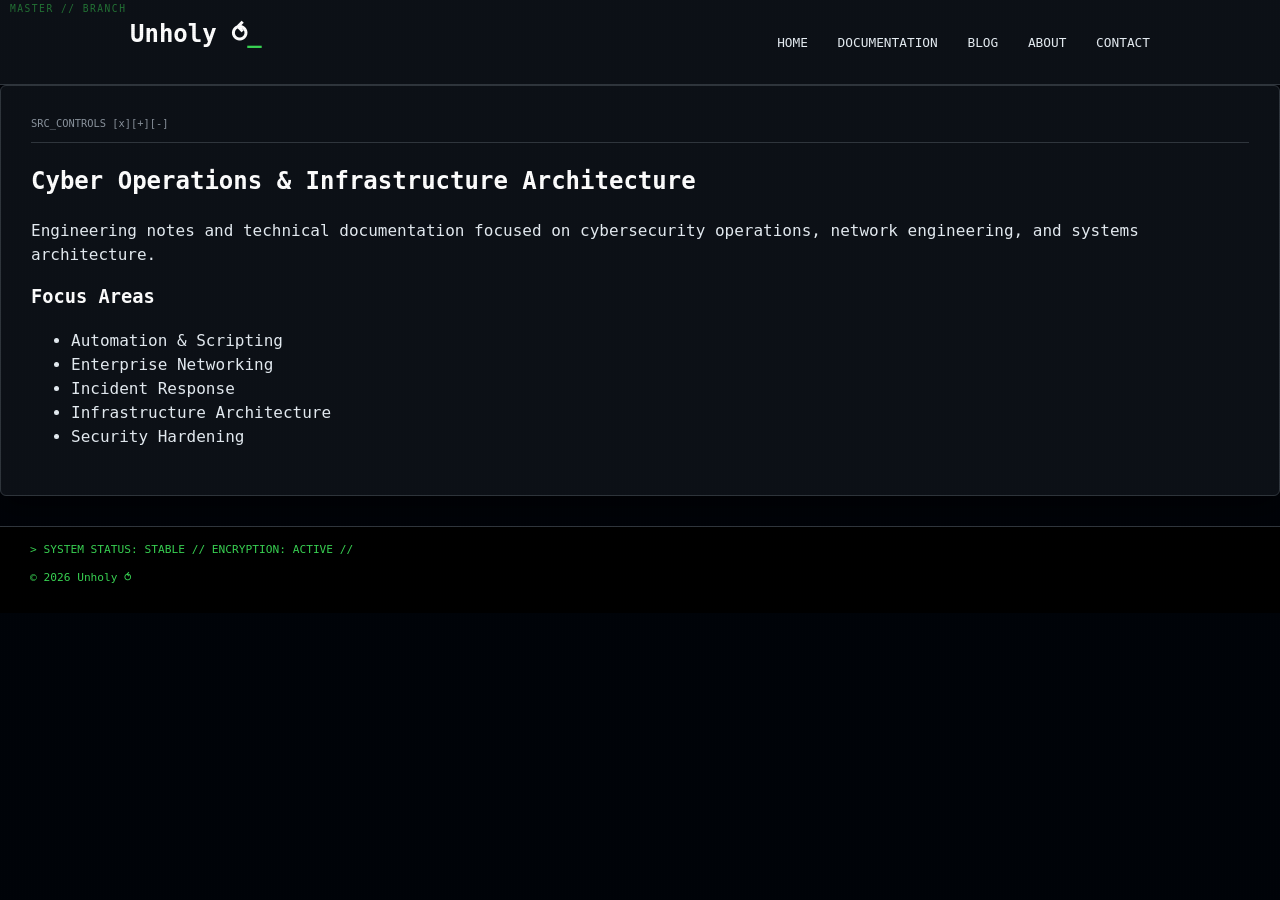
<file: index.html>
<!DOCTYPE html>
<html lang="en">
<head>
    <meta charset="UTF-8">
    <title>Your Name | Security & Systems Engineering</title>
    <link rel="stylesheet" href="css/style.css">
</head>
<body>

<header>
	<div class="header-inner">
    	<h1>Unholy ⥀</h1>
    	<nav>
        	<a href="index.html">Home</a>
        	<a href="docs/index.html">Documentation</a>
        	<a href="blog/index.html">Blog</a>
        	<a href="about.html">About</a>
			<a href="contact/index.html">Contact</a>
    	</nav>
	</div>
</header>

<section>
    <h2>Cyber Operations & Infrastructure Architecture</h2>
    <p>
		Engineering notes and technical documentation focused on
		cybersecurity operations, network engineering, and systems architecture.
    </p>

    <h3>Focus Areas</h3>
    <ul>
	    <li>Automation & Scripting</li>
		<li>Enterprise Networking</li>
        <li>Incident Response</li>
        <li>Infrastructure Architecture</li>
        <li>Security Hardening</li>
    </ul>
</section>

<footer>
    <p>© 2026 Unholy ⥀</p>
</footer>
<script src="../js/search.js"></script>
</body>
</html>
</file>
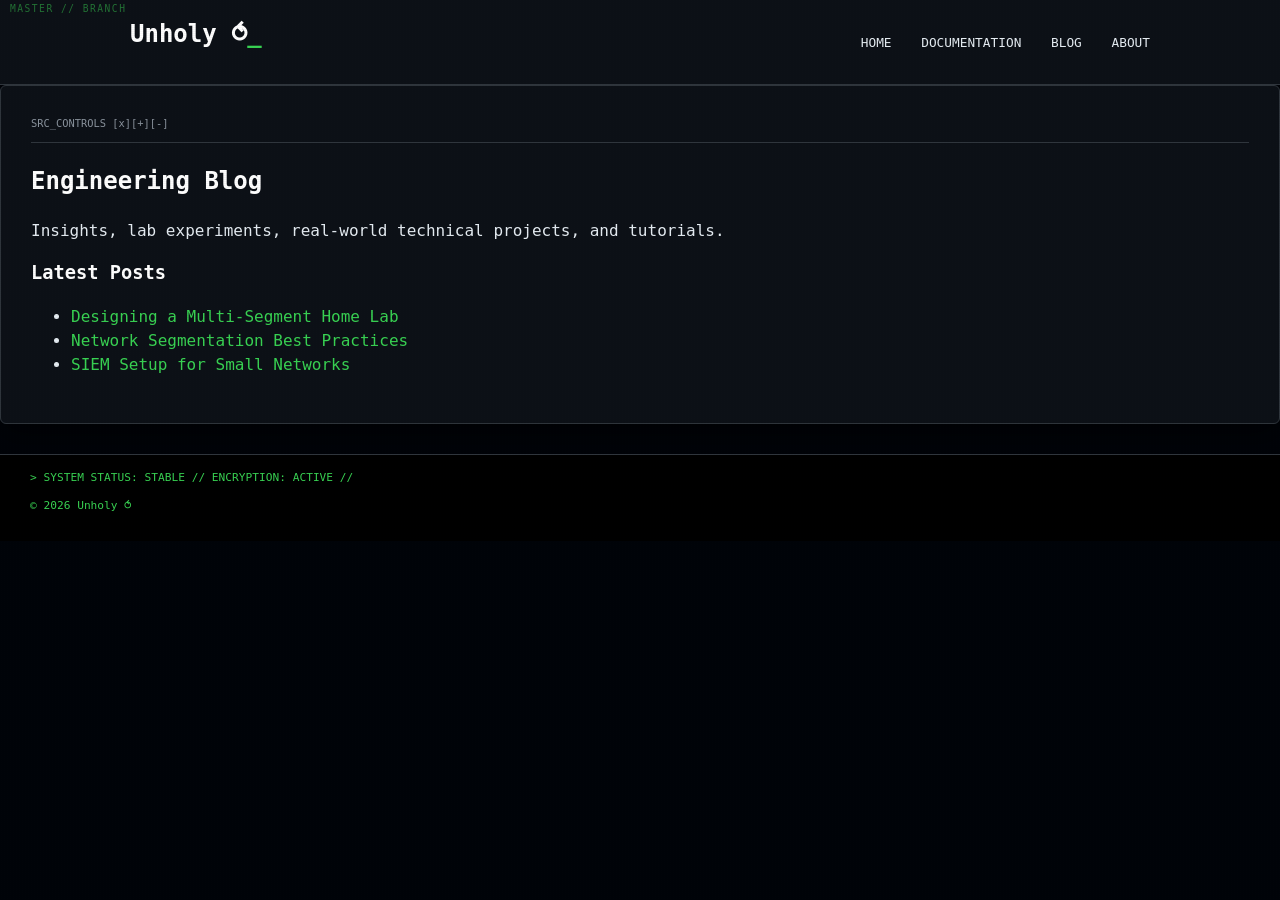
<file: blog/index.html>
<!DOCTYPE html>
<html lang="en">
<head>
    <meta charset="UTF-8">
    <title>Blog | Your Name</title>
    <link rel="stylesheet" href="../css/style.css">
</head>
<body>

<header>
    <div class="header-inner">
    	<h1>Unholy ⥀</h1>
    	<nav>
        	<a href="../index.html">Home</a>
        	<a href="../docs/index.html">Documentation</a>
        	<a href="../blog/index.html">Blog</a>
        	<a href="../about.html">About</a>
    	</nav>
	</div>	
</header>

<section>
    <h2>Engineering Blog</h2>
    <p>
		Insights, lab experiments, real-world technical projects, and tutorials.
    </p>

    <h3>Latest Posts</h3>
    <ul>
        <li><a href="home-lab.html">Designing a Multi-Segment Home Lab</a></li>
        <li><a href="network-segmentation.html">Network Segmentation Best Practices</a></li>
        <li><a href="siem-setup.html">SIEM Setup for Small Networks</a></li>
    </ul>
</section>

<footer>
    <p>© 2026 Unholy ⥀</p>
</footer>
</body>
</html>
</file>
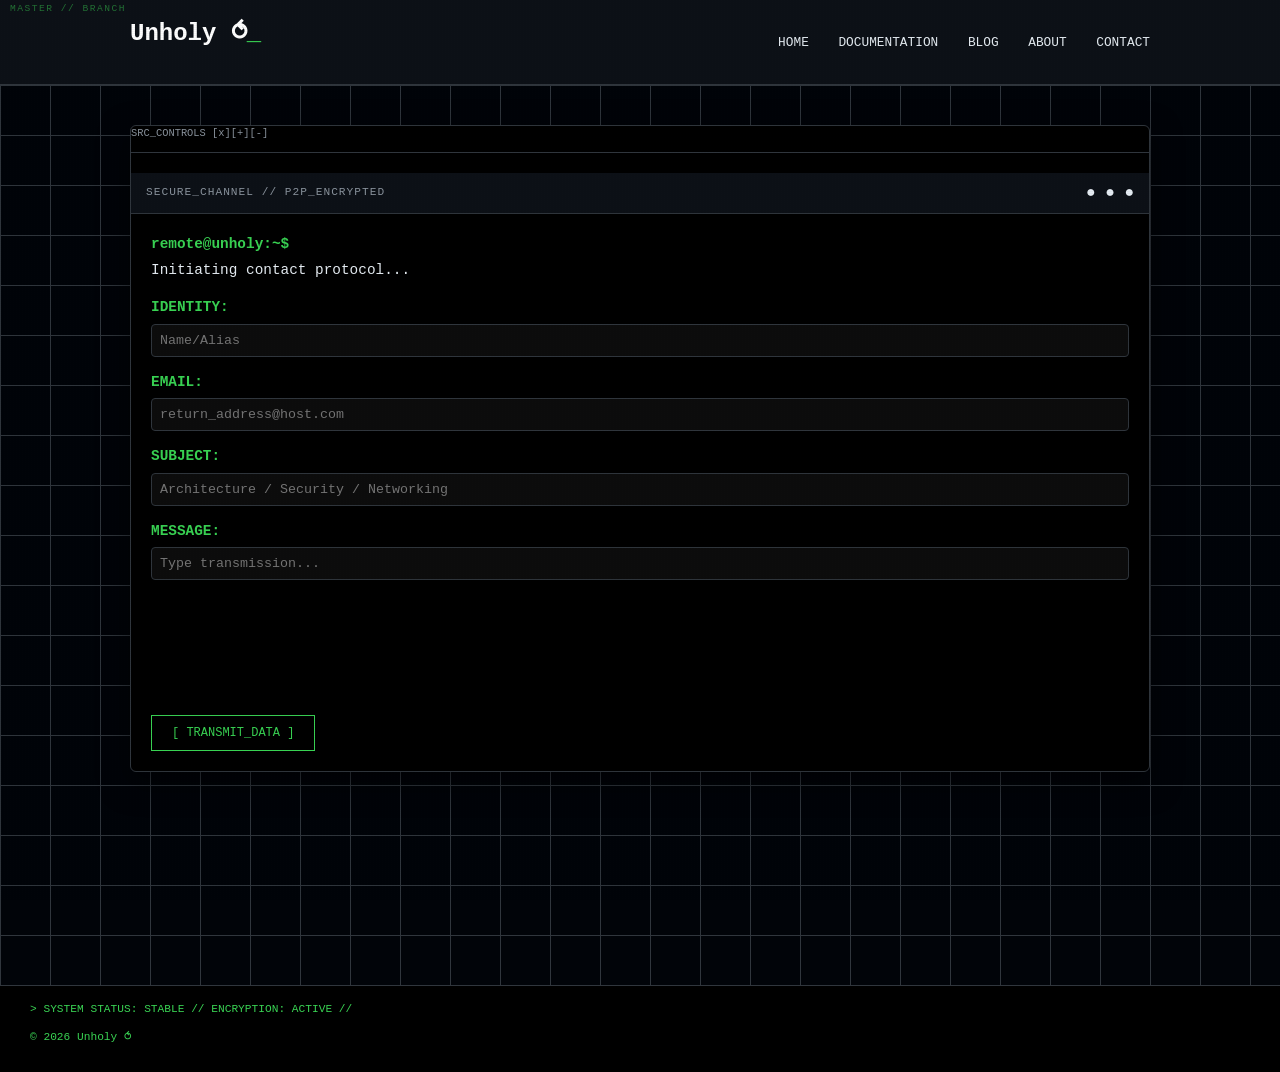
<file: contact/index.html>
<!DOCTYPE html>
<html lang="en">
<head>
    <meta charset="UTF-8">
    <title>Contact | Unholy ⥀</title>
    <link rel="stylesheet" href="../css/style.css">
</head>
<body>

<header>
    <div class="header-inner">
        <h1>Unholy ⥀</h1>
        <nav>
            <a href="../index.html">Home</a>
            <a href="../docs/index.html">Documentation</a>
            <a href="../blog/index.html">Blog</a>
            <a href="../about.html">About</a>
            <a href="contact.html">Contact</a>
        </nav>
    </div>
</header>

<div class="container">
    <main class="content">
        <div class="content-inner">
            <section class="terminal-contact">
                <div class="terminal-header">
                    <span class="terminal-title">Secure_Channel // P2P_ENCRYPTED</span>
                    <div class="terminal-dots">● ● ●</div>
                </div>
                
                <div class="terminal-body">
                    <div class="msg-line">
                        <span class="msg-prompt">remote@unholy:~$</span>
                        <span class="text-muted">Initiating contact protocol...</span>
                    </div>
                    
                    <form id="contact-form">
                        <div class="msg-line">
                            <span class="msg-prompt">IDENTITY:</span>
                            <input type="text" name="name" class="msg-input" placeholder="Name/Alias" required>
                        </div>

                        <div class="msg-line">
                            <span class="msg-prompt">EMAIL:</span>
                            <input type="email" name="email" class="msg-input" placeholder="return_address@host.com" required>
                        </div>

                        <div class="msg-line">
                            <span class="msg-prompt">SUBJECT:</span>
                            <input type="text" name="subject" class="msg-input" placeholder="Architecture / Security / Networking">
                        </div>
                        <div class="msg-line">
                            <span class="msg-prompt">MESSAGE:</span>
                            <input type="text" name="message" class="msg-input" placeholder="Type transmission..." required>
                        </div>
                        
                        <input type="text" name="_gotcha" style="display:none">
                        
                        <div id="terminal-logs" style="font-size: 0.75rem; margin-top: 15px; min-height: 100px; font-family: var(--font-mono); line-height: 1.4;"></div>

                        <div style="margin-top: 20px;">
                            <button type="submit" class="btn-send" id="submit-btn">[ TRANSMIT_DATA ]</button>
                        </div>
                    </form>
                </div>
            </section>
        </div> 
    </main>
</div>

<footer>
    <p>© 2026 Unholy ⥀</p>
</footer>

<div id="thanksModal" class="modal-overlay">
    <div class="modal-content section"> 
        <div class="terminal-header">
            <span class="terminal-title">System_Message // SUCCESS</span>
            <button onclick="closeModal()" class="modal-close-btn">×</button>
        </div>
        <div class="terminal-body">
            <p class="accent">> TRANSMISSION_COMPLETE...</p>
            <p>Data packets successfully relayed to master branch.</p>
            <p class="text-muted">I will review the logs and get back to you shortly.</p>
            <div style="margin-top: 20px;">
                <button onclick="closeModal()" class="btn-send">[ ACKNOWLEDGE ]</button>
            </div>
        </div>
    </div>
</div>

<script src="../js/search.js"></script>

<script>
    const contactForm = document.getElementById('contact-form');
    const modal = document.getElementById('thanksModal');
    const logContainer = document.getElementById('terminal-logs');

    if (contactForm) {
        contactForm.addEventListener('submit', function(e) {
            e.preventDefault();
            e.stopPropagation();
            
            const btn = document.getElementById('submit-btn');
            const originalText = btn.innerText;
            
            // 1. LOCK UI
            btn.disabled = true;
            btn.innerText = "[ PROCESSING... ]";
            logContainer.innerHTML = ""; 

            // 2. RUN SEQUENCE
            const logs = [
                "> INITIALIZING_SECURE_UPLINK...",
                "> SCRUBBING_SENDER_METADATA...",
                "> ENCRYPTING_PACKETS_AES256...",
                "> BYPASSING_PROXY_FILTERS...",
                "> HANDSHAKE_CONFIRMED. SENDING..."
            ];

            let i = 0;
            const logInterval = setInterval(() => {
                if (i < logs.length) {
                    const line = document.createElement('div');
                    line.innerText = logs[i];
                    line.style.color = "var(--accent)"; 
                    logContainer.appendChild(line);
                    i++;
                } else {
                    clearInterval(logInterval);
                    performTransmission();
                }
            }, 350);

            function performTransmission() {
                const formData = new FormData(contactForm);
                const data = Object.fromEntries(formData.entries());

                fetch('https://formspree.io/f/mjgepkeo', {
                    method: 'POST',
                    body: JSON.stringify(data),
                    headers: { 
                        'Accept': 'application/json',
                        'Content-Type': 'application/json'
                    }
                }).then(response => {
                    if (response.ok) {
                        // SUCCESS
                        modal.style.display = 'flex'; 
                        modal.querySelector('.modal-content').classList.add('modal-glitch-effect');
                        contactForm.reset(); 
                        logContainer.innerHTML = "<div style='color:var(--accent)'>[ TRANSMISSION_SUCCESSFUL ]</div>";
                    } else {
                        // API ERROR
                        response.json().then(errorData => {
                            logContainer.innerHTML = "<div style='color:var(--accent-glitch)'>[ TRANSMISSION_REJECTED ]</div>";
                            alert('SYSTEM_ERROR: ' + (errorData.error || 'Check Verification Status.'));
                        });
                    }
                    btn.innerText = originalText;
                    btn.disabled = false;
                }).catch(error => {
                    // NETWORK ERROR
                    logContainer.innerHTML = "<div style='color:var(--accent-glitch)'>[ UPLINK_LOST ]</div>";
                    alert('NETWORK_ERROR: Connection to terminal hub lost.');
                    btn.innerText = originalText;
                    btn.disabled = false;
                });
            }
        });
    }

    function closeModal() {
        modal.style.display = 'none';
        modal.querySelector('.modal-content').classList.remove('modal-glitch-effect');
        // Clear logs after closing so it's clean for next time
        logContainer.innerHTML = "";
    }

    window.onclick = function(event) {
        if (event.target == modal) {
            closeModal();
        }
    }
</script>

</body>
</html>
</file>
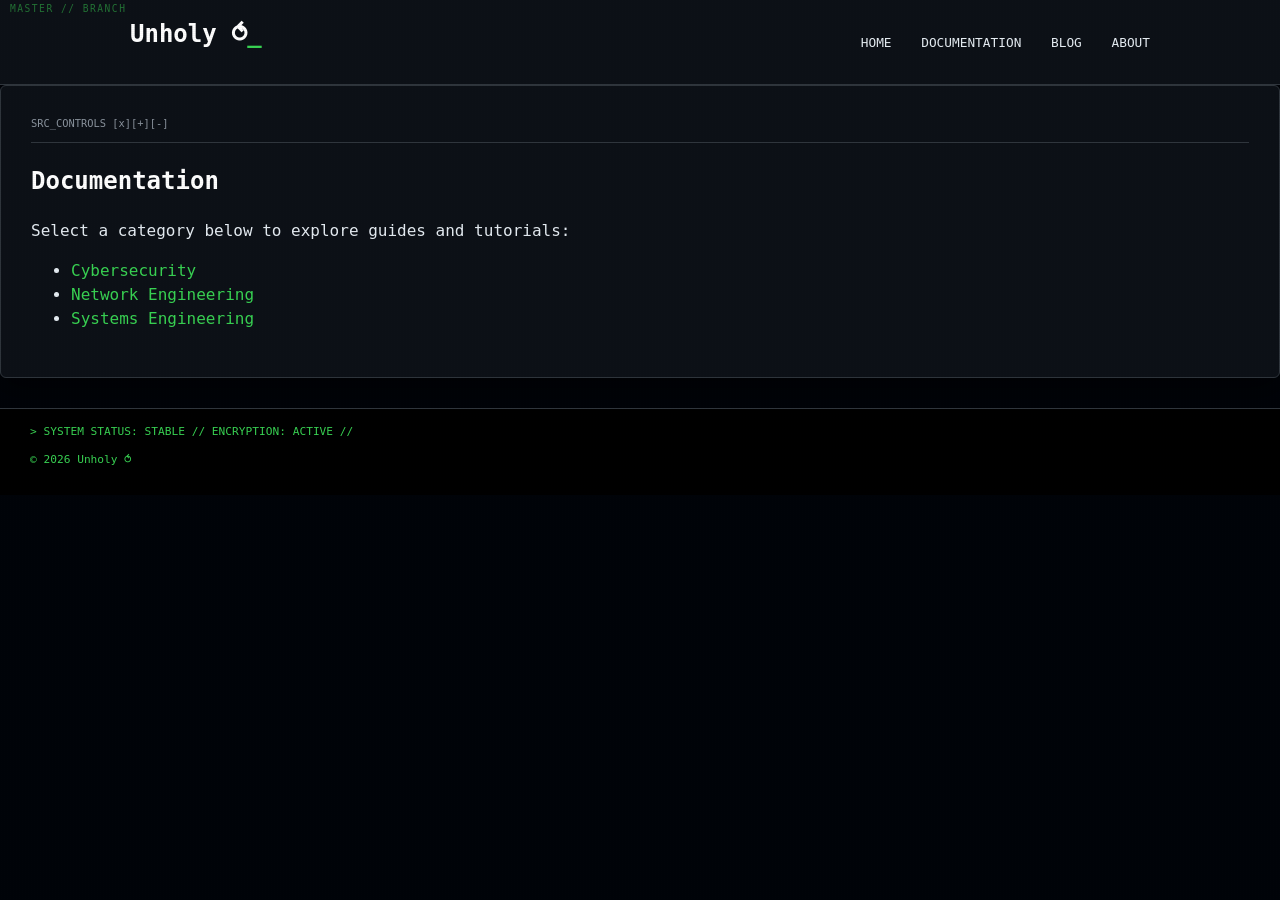
<file: docs/index.html>
<!DOCTYPE html>
<html lang="en">
<head>
    <meta charset="UTF-8">
    <title>Documentation | Your Name</title>
    <link rel="stylesheet" href="../css/style.css">
</head>
<body>

<header>
    <div class="header-inner">
        <h1>Unholy ⥀</h1>
        <nav>
            <a href="../index.html">Home</a>
            <a href="../docs/index.html">Documentation</a>
            <a href="../blog/index.html">Blog</a>
            <a href="../about.html">About</a>
        </nav>
    </div>
</header>

<section>
    <h2>Documentation</h2>
    <p>Select a category below to explore guides and tutorials:</p>

    <ul>
        <li><a href="security/index.html">Cybersecurity</a></li>
        <li><a href="networking/index.html">Network Engineering</a></li>
        <li><a href="systems/index.html">Systems Engineering</a></li>
    </ul>
</section>

<footer>
    <p>© 2026 Unholy ⥀</p>
</footer>
</body>
</html>
</file>
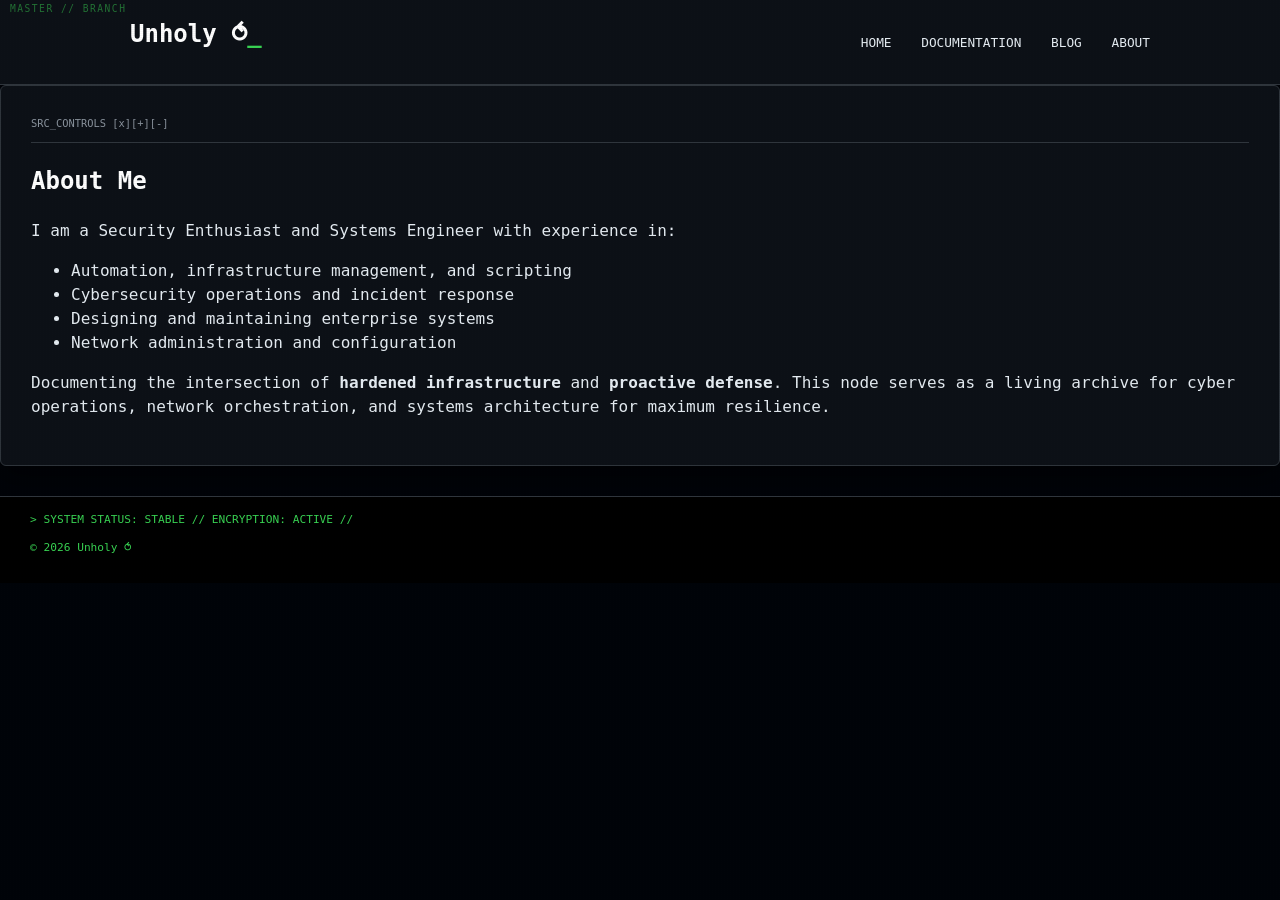
<file: about.html>
<!DOCTYPE html>
<html lang="en">
<head>
    <meta charset="UTF-8">
    <title>About | Your Name</title>
    <link rel="stylesheet" href="css/style.css">
</head>
<body>

<header>
    <div class="header-inner">
    	<h1>Unholy ⥀</h1>
    	<nav>
     		<a href="index.html">Home</a>
     		<a href="docs/index.html">Documentation</a>
     		<a href="blog/index.html">Blog</a>
        	<a href="about.html">About</a>
    	</nav>
	</div>
</header>

<section>
    <h2>About Me</h2>
    <p>
		I am a Security Enthusiast and Systems Engineer with experience in:
    </p>
    <ul>
        <li>Automation, infrastructure management, and scripting</li>
		<li>Cybersecurity operations and incident response</li>
		<li>Designing and maintaining enterprise systems</li>
		<li>Network administration and configuration</li>
    </ul>
    <p>
 		Documenting the intersection of <strong>hardened infrastructure</strong> and <strong>proactive defense</strong>. This node serves as a living archive for cyber operations, network orchestration, and systems architecture for maximum resilience.
    </p>
</section>

<footer>
    <p>© 2026 Unholy ⥀</p>
</footer>
</body>
</html>
</file>
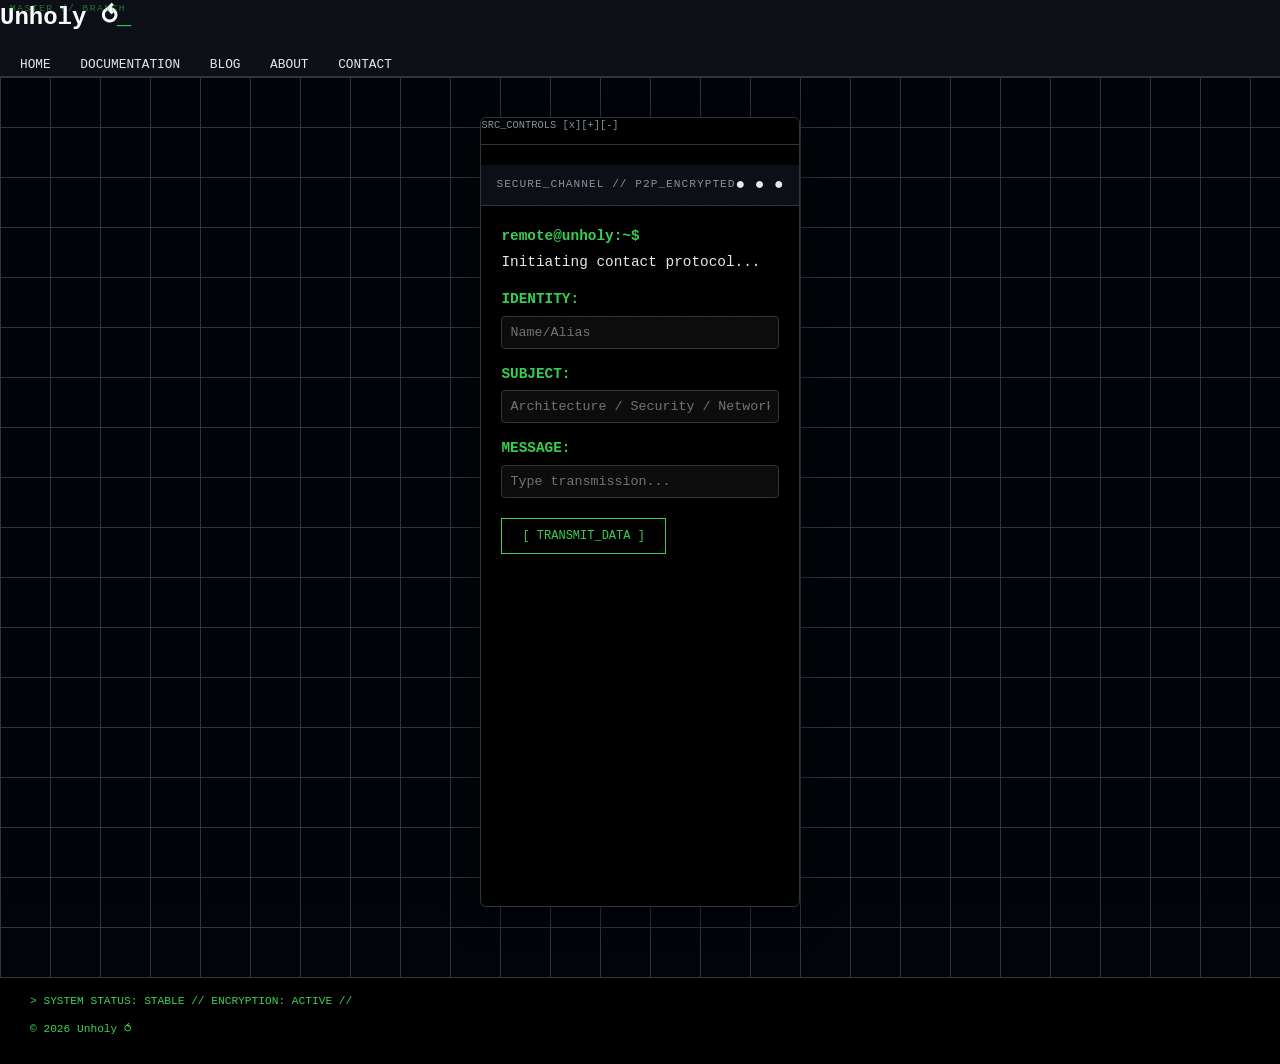
<file: contact/contact.html>
<!DOCTYPE html>
<html lang="en">
<head>
    <meta charset="UTF-8">
    <title>Contact | Unholy ⥀</title>
    <link rel="stylesheet" href="../css/style.css">
</head>
<body>

<header>
    <h1>Unholy ⥀</h1>
    <nav>
        <a href="../index.html">Home</a>
        <a href="../docs/index.html">Documentation</a>
        <a href="../blog/index.html">Blog</a>
        <a href="../about.html">About</a>
        <a href="contact.html">Contact</a>
    </nav>
</header>

<div class="container">
    <main class="content">
        <section class="terminal-contact">
            <div class="terminal-header">
                <span class="terminal-title">Secure_Channel // P2P_ENCRYPTED</span>
                <div class="terminal-dots">● ● ●</div>
            </div>
            
            <div class="terminal-body">
                <div class="msg-line">
                    <span class="msg-prompt">remote@unholy:~$</span>
                    <span class="text-muted">Initiating contact protocol...</span>
                </div>
                
                <form action="#">
                    <div class="msg-line">
                        <span class="msg-prompt">IDENTITY:</span>
                        <input type="text" class="msg-input" placeholder="Name/Alias" required>
                    </div>
                    <div class="msg-line">
                        <span class="msg-prompt">SUBJECT:</span>
                        <input type="text" class="msg-input" placeholder="Architecture / Security / Networking">
                    </div>
                    <div class="msg-line">
                        <span class="msg-prompt">MESSAGE:</span>
                        <input type="text" class="msg-input" placeholder="Type transmission..." required>
                    </div>
                    
                    <div style="margin-top: 20px;">
                        <button type="submit" class="btn-send">[ TRANSMIT_DATA ]</button>
                    </div>
                </form>
            </div>
        </section>
    </main>
</div>

<footer>
    <p>© 2026 Unholy ⥀</p>
</footer>

<script src="../js/search.js"></script>

</body>
</html>
</file>
<file: css/style.css>
/* --- SYSTEM VARIABLES --- */
:root {
    --bg-dark: #010409;        /* GitHub-style dark */
    --bg-surface: #0d1117;     /* GitHub-style surface */
    --accent: #39d353;         /* GitHub contribution green */
    --accent-glitch: #ff003c;  /* Glitch highlight color */
    --border-color: #30363d;
    --text-main: #e6edf3;
    --text-muted: #8b949e;
    --font-mono: 'ui-monospace', 'SFMono-Regular', 'SF Mono', 'Menlo', 'Consolas', monospace;
    
    /* NEW INTEGRATED VARIABLES */
    --warning-orange: #d29922; 
    --info-blue: #58a6ff;      
    --bg-code: #161b22;        
}

body {
    margin: 0;
    font-family: var(--font-mono);
    background-color: var(--bg-dark);
    color: var(--text-main);
    line-height: 1.5;
    overflow-x: hidden;
}

/* --- SCANLINE OVERLAY --- */
body::before {
    content: " ";
    display: block;
    position: fixed;
    top: 0; left: 0; bottom: 0; right: 0;
    background: linear-gradient(rgba(18, 16, 16, 0) 50%, rgba(0, 0, 0, 0.1) 50%), 
                linear-gradient(90deg, rgba(255, 0, 0, 0.02), rgba(0, 255, 0, 0.01), rgba(0, 0, 255, 0.02));
    z-index: 9999;
    background-size: 100% 2px, 3px 100%;
    pointer-events: none;
    opacity: 0.3;
}

/* --- ANIMATIONS --- */
@keyframes glitch {
    0% { transform: translate(0); }
    20% { transform: translate(-2px, 2px); }
    40% { transform: translate(-2px, -2px); }
    60% { transform: translate(2px, 2px); }
    80% { transform: translate(2px, -2px); }
    100% { transform: translate(0); }
}

@keyframes blink { 50% { opacity: 0; } }

/* --- MODAL GLITCH ANIMATION --- */
@keyframes modalFlicker {
    0% { opacity: 0.3; transform: scaleY(0.01) scaleX(0); }
    50% { opacity: 1; transform: scaleY(1) scaleX(1); }
    60% { transform: translateX(-5px); }
    70% { transform: translateX(5px); }
    80% { transform: translateX(-2px); }
    100% { transform: translateX(0); }
}

/* --- GLOBAL HYPERLINK STYLES --- */
a {
    color: var(--accent);
    text-decoration: none;
    transition: all 0.2s ease-in-out;
}

a:hover {
    color: #fff;
    text-shadow: 0.05em 0 0 var(--accent-glitch), -0.05em -0.025em 0 cyan;
}

/* --- HEADER & NAVIGATION --- */
header {
    background-color: var(--bg-surface);
    border-bottom: 1px solid var(--border-color);
    width: 100%;
    position: relative;
}

.header-inner {
    max-width: 1100px;
    margin: 0 auto;
    padding: 1rem 40px;
    display: flex;
    justify-content: space-between;
    align-items: center;
    box-sizing: border-box;
}

header::before {
    content: "MASTER // BRANCH";
    position: absolute; 
    left: 10px;
    top: 2px;
    font-size: 0.6rem;
    color: var(--accent);
    letter-spacing: 1.5px;
    opacity: 0.5;
}

nav a {
    color: var(--text-main);
    margin-left: 20px;
    font-size: 0.8rem;
    position: relative;
    text-transform: uppercase;
}

nav a:hover {
    animation: glitch 0.3s cubic-bezier(.25,.46,.45,.94) both infinite;
}

/* --- LAYOUT GRID --- */
.container {
    display: flex;
    position: relative;
    min-height: 100vh;
    background-image: linear-gradient(var(--border-color) 1px, transparent 1px),
                      linear-gradient(90deg, var(--border-color) 1px, transparent 1px);
    background-size: 50px 50px;
}

.content {
    flex: 1;
    padding: 40px 0;
    z-index: 1;
    display: flex;
    justify-content: center;
}

.content-inner {
    width: 100%;
    max-width: 1100px;
    padding: 0 40px;
    box-sizing: border-box;
}

/* --- CONTENT BOXES --- */
section {
    background: var(--bg-surface);
    border: 1px solid var(--border-color);
    border-radius: 6px;
    padding: 30px;
    margin-bottom: 30px;
    box-shadow: 0 10px 30px rgba(0,0,0,0.5);
}

section::before {
    content: "SRC_CONTROLS [x][+][-]";
    display: block;
    font-size: 0.65rem;
    color: var(--text-muted);
    margin-bottom: 20px;
    border-bottom: 1px solid var(--border-color);
    padding-bottom: 10px;
}

/* --- TYPOGRAPHY --- */
h1, h2, h3 {
    color: #fff;
    margin-top: 0;
}

h1 {
    display: inline-block;
    cursor: default;
    font-size: 1.5rem;
}

h1:hover {
    animation: glitch 0.4s linear infinite;
    text-shadow: 2px 0 var(--accent-glitch), -2px 0 cyan;
}

h1::after {
    content: "_";
    color: var(--accent);
    animation: blink 1s step-end infinite;
}

/* --- TECHNICAL COMPONENTS --- */
code, pre {
    font-family: var(--font-mono);
    background-color: var(--bg-code);
    padding: 0.2rem 0.4rem;
    border-radius: 3px;
    color: var(--info-blue);
    border: 1px solid var(--border-color);
}

pre {
    padding: 1.5rem;
    overflow-x: auto;
    border-left: 3px solid var(--accent);
}

.accent {
    color: var(--accent);
}

/* --- TERMINAL CONTACT BOX --- */
.terminal-contact {
    border: 1px solid var(--border-color);
    background: #000;
    padding: 0 !important;
    border-radius: 6px;
    overflow: hidden;
}

.terminal-header {
    background: var(--bg-surface);
    padding: 8px 15px;
    border-bottom: 1px solid var(--border-color);
    display: flex;
    justify-content: space-between;
    align-items: center;
}

.terminal-title {
    font-size: 0.7rem;
    color: var(--text-muted);
    text-transform: uppercase;
    letter-spacing: 1px;
}

.terminal-body {
    padding: 20px;
    font-size: 0.9rem;
}

.msg-line {
    margin-bottom: 15px;
    display: flex;
    flex-direction: column;
}

.msg-prompt {
    color: var(--accent);
    font-weight: bold;
    margin-bottom: 5px;
}

.msg-input {
    background: rgba(255, 255, 255, 0.05);
    border: 1px solid var(--border-color);
    color: var(--info-blue);
    font-family: var(--font-mono);
    padding: 8px;
    outline: none;
    border-radius: 4px;
}

.msg-input:focus {
    border-color: var(--accent);
    background: rgba(57, 211, 83, 0.05);
}

.btn-send {
    background: transparent;
    border: 1px solid var(--accent);
    color: var(--accent);
    font-family: var(--font-mono);
    font-size: 0.75rem;
    padding: 10px 20px;
    cursor: pointer;
    text-transform: uppercase;
    transition: all 0.2s;
}

.btn-send:hover:not(:disabled) {
    background: var(--accent);
    color: #000;
    box-shadow: 0 0 15px var(--accent);
}

.btn-send:disabled {
    opacity: 0.5;
    cursor: not-allowed;
    border-color: var(--text-muted);
    color: var(--text-muted);
}

/* --- MODAL POPUP --- */
.modal-overlay {
    display: none; 
    position: fixed;
    top: 0; left: 0;
    width: 100%; height: 100%;
    background: rgba(0, 0, 0, 0.9); 
    z-index: 10000;
    justify-content: center;
    align-items: center;
    backdrop-filter: blur(4px);
}

.modal-content {
    max-width: 500px;
    width: 90%;
    background: var(--bg-surface) !important;
    border: 1px solid var(--accent) !important;
    box-shadow: 0 0 30px rgba(57, 211, 83, 0.3);
    padding: 0 !important;
}

/* THE GLITCH TRIGGER CLASS */
.modal-glitch-effect {
    animation: modalFlicker 0.4s ease-out;
}

.modal-close-btn {
    background: transparent;
    border: none;
    color: var(--text-muted);
    font-size: 1.5rem;
    cursor: pointer;
    line-height: 1;
}

.modal-close-btn:hover { color: var(--accent-glitch); }

/* --- FOOTER --- */
footer {
    text-align: left;
    padding: 15px 30px;
    font-size: 0.7rem;
    color: var(--accent);
    background: #000;
    border-top: 1px solid var(--border-color);
}

footer::before {
    content: "> SYSTEM STATUS: STABLE // ENCRYPTION: ACTIVE // ";
}
</file>
